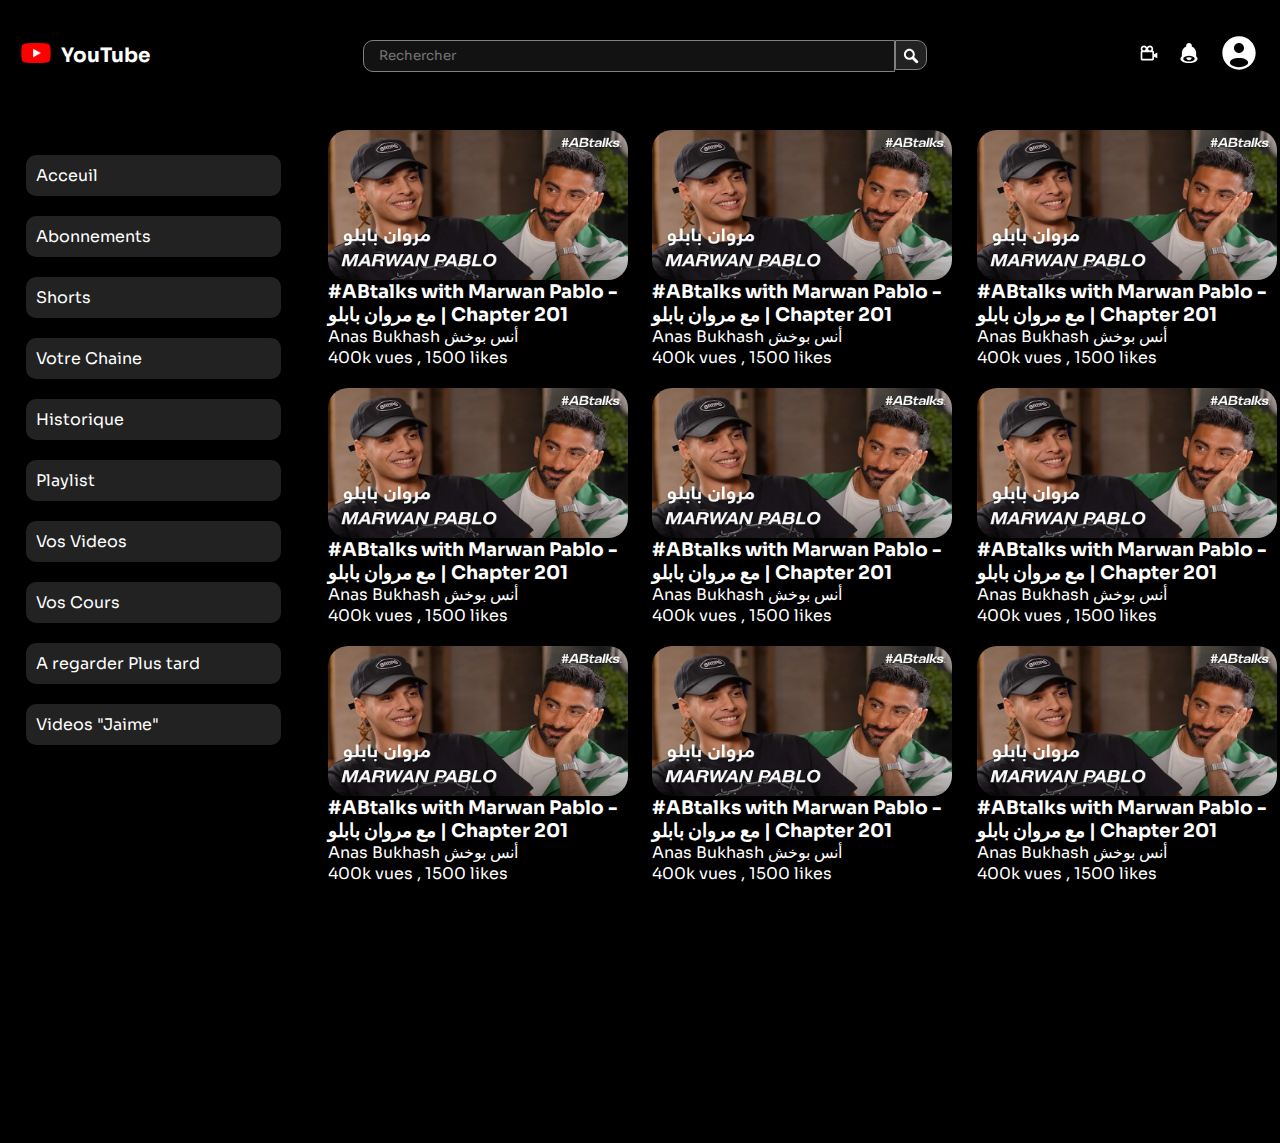
<file: code_seance5/index.html>
<!DOCTYPE html>
<html lang="en">
  <head>
    <title>YouTube</title>
    <link rel="stylesheet" href="style.css" />
  </head>
  <body>
    <div class="container">
      <div class="item navbar">
        <div class="logo">
          <img src="Youtube_logo.png" alt="Youtube Logo" />
          <p>YouTube</p>
        </div>
        <div class="searchBar">
          <input type="text" placeholder="Rechercher" />
          <button>
            <svg width="20px" height="20px" viewBox="0 0 20 20" fill="none" xmlns="http://www.w3.org/2000/svg">
            <path fill-rule="evenodd" clip-rule="evenodd" d="M4.47487 4.4749C2.32698 6.62279 2.32698 10.1052 4.47487 12.2531C6.62275 14.401 10.1052 14.401 12.253 12.2531C14.4009 10.1052 14.4009 6.62279 12.253 4.4749C10.1052 2.32702 6.62275 2.32702 4.47487 4.4749ZM10.8388 10.8389C9.47199 12.2057 7.25591 12.2057 5.88908 10.8389C4.52224 9.47203 4.52224 7.25595 5.88908 5.88912C7.25591 4.52228 9.47199 4.52228 10.8388 5.88912C12.2057 7.25595 12.2057 9.47203 10.8388 10.8389Z" fill="#fff"/>
            <path d="M11.1924 13.3137C10.6066 12.7279 10.6066 11.7782 11.1924 11.1924C11.7782 10.6066 12.7279 10.6066 13.3137 11.1924L16.8492 14.7279C17.435 15.3137 17.435 16.2635 16.8492 16.8492C16.2635 17.435 15.3137 17.435 14.7279 16.8492L11.1924 13.3137Z" fill="#fff"/>
            </svg>
        </button>
        </div>
        <div class="menu">
          <div class="camera">
            <svg
              fill="#fff"
              width="20px"
              height="20px"
              viewBox="0 0 24 24"
              xmlns="http://www.w3.org/2000/svg"
            >
              <path
                d="M18 11c0-.959-.68-1.761-1.581-1.954C16.779 8.445 17 7.75 17 7c0-2.206-1.794-4-4-4-1.517 0-2.821.857-3.5 2.104C8.821 3.857 7.517 3 6 3 3.794 3 2 4.794 2 7c0 .902.312 1.727.817 2.396A1.994 1.994 0 0 0 2 11v8c0 1.103.897 2 2 2h12c1.103 0 2-.897 2-2v-2.638l4 2v-7l-4 2V11zm-5-6c1.103 0 2 .897 2 2s-.897 2-2 2-2-.897-2-2 .897-2 2-2zM6 5c1.103 0 2 .897 2 2s-.897 2-2 2-2-.897-2-2 .897-2 2-2zM4 19v-8h12l.002 8H4z"
              />
            </svg>
          </div>

          <div class="ringBell">
            <svg
              fill="#fff"
              width="20px"
              height="20px"
              viewBox="0 0 32 32"
              version="1.1"
              xmlns="http://www.w3.org/2000/svg"
            >
              <title>bell</title>
              <path
                d="M2.272 25.152q0 1.888 1.856 3.456t4.992 2.496 6.88 0.896 6.88-0.896 4.992-2.496 1.856-3.456q0-2.016-2.304-3.776v-5.376q0-3.488-1.92-6.336t-5.024-4.16q0.096-0.448 0.096-0.928 0-1.888-1.344-3.232t-3.232-1.344-3.232 1.344-1.344 3.232q0 0.32 0.096 0.928-3.104 1.312-5.024 4.16t-1.92 6.336v5.376q-2.304 1.76-2.304 3.776zM6.848 25.152q0-1.248 1.248-2.304t3.328-1.664 4.576-0.608 4.576 0.608 3.328 1.664 1.248 2.304-1.248 2.304-3.328 1.664-4.576 0.608-4.576-0.608-3.328-1.664-1.248-2.304zM11.52 23.744q0.32 1.568 1.568 2.624t2.912 1.056 2.912-1.056 1.568-2.624q-1.952-0.864-4.48-0.864t-4.48 0.864z"
              ></path>
            </svg>
          </div>
          <div class="userPhoto">
            <svg
              width="40px"
              height="40px"
              viewBox="0 0 24 24"
              fill="none"
              xmlns="http://www.w3.org/2000/svg"
            >
              <path
                fill-rule="evenodd"
                clip-rule="evenodd"
                d="M22 12C22 17.5228 17.5228 22 12 22C6.47715 22 2 17.5228 2 12C2 6.47715 6.47715 2 12 2C17.5228 2 22 6.47715 22 12ZM15 9C15 10.6569 13.6569 12 12 12C10.3431 12 9 10.6569 9 9C9 7.34315 10.3431 6 12 6C13.6569 6 15 7.34315 15 9ZM12 20.5C13.784 20.5 15.4397 19.9504 16.8069 19.0112C17.4108 18.5964 17.6688 17.8062 17.3178 17.1632C16.59 15.8303 15.0902 15 11.9999 15C8.90969 15 7.40997 15.8302 6.68214 17.1632C6.33105 17.8062 6.5891 18.5963 7.19296 19.0111C8.56018 19.9503 10.2159 20.5 12 20.5Z"
                fill="#fff"
              />
            </svg>
          </div>
        </div>
      </div>

      <div class="item sidebar">
        <ul>
            <li>Acceuil</li>
            <li>Abonnements</li>
            <li>Shorts</li>
            <li>Votre Chaine</li>
            <li>Historique</li>
            <li>Playlist</li>
            <li>Vos Videos</li>
            <li>Vos Cours</li>
            <li>A regarder Plus tard</li>
            <li>Videos "Jaime"</li>
        </ul>


      </div>





      <div class="item c1 card">

        <img src="hq720.webp" alt="thumbnail">
       <div class="cardText">
         <h3>#ABtalks with Marwan Pablo - مع مروان بابلو | Chapter 201 </h3>
        <p>Anas Bukhash أنس بوخش</p>
        <p>400k vues , 1500 likes</p>
       </div>
      </div>





      <div class="item c2 card">
        <img src="hq720.webp" alt="thumbnail">
        <div class="cardText">
          <h3>#ABtalks with Marwan Pablo - مع مروان بابلو | Chapter 201 </h3>
         <p>Anas Bukhash أنس بوخش</p>
         <p>400k vues , 1500 likes</p>
        </div>
      </div>
      <div class="item c3 card">
        <img src="hq720.webp" alt="thumbnail">
        <div class="cardText">
          <h3>#ABtalks with Marwan Pablo - مع مروان بابلو | Chapter 201 </h3>
         <p>Anas Bukhash أنس بوخش</p>
         <p>400k vues , 1500 likes</p>
        </div>
      </div>
      <div class="item c4 card">
        <img src="hq720.webp" alt="thumbnail">
        <div class="cardText">
          <h3>#ABtalks with Marwan Pablo - مع مروان بابلو | Chapter 201 </h3>
         <p>Anas Bukhash أنس بوخش</p>
         <p>400k vues , 1500 likes</p>
        </div>
      </div>
      <div class="item c5 card">
        <img src="hq720.webp" alt="thumbnail">
        <div class="cardText">
          <h3>#ABtalks with Marwan Pablo - مع مروان بابلو | Chapter 201 </h3>
         <p>Anas Bukhash أنس بوخش</p>
         <p>400k vues , 1500 likes</p>
        </div>
      </div>
      <div class="item c6 card">
        <img src="hq720.webp" alt="thumbnail">
        <div class="cardText">
          <h3>#ABtalks with Marwan Pablo - مع مروان بابلو | Chapter 201 </h3>
         <p>Anas Bukhash أنس بوخش</p>
         <p>400k vues , 1500 likes</p>
        </div>
      </div>
      <div class="item c7 card">
        <img src="hq720.webp" alt="thumbnail">
        <div class="cardText">
          <h3>#ABtalks with Marwan Pablo - مع مروان بابلو | Chapter 201 </h3>
         <p>Anas Bukhash أنس بوخش</p>
         <p>400k vues , 1500 likes</p>
        </div>
      </div>
      <div class="item c8 card">
        <img src="hq720.webp" alt="thumbnail">
        <div class="cardText">
          <h3>#ABtalks with Marwan Pablo - مع مروان بابلو | Chapter 201 </h3>
         <p>Anas Bukhash أنس بوخش</p>
         <p>400k vues , 1500 likes</p>
        </div>
      </div>
      <div class="item c9 card">
        <img src="hq720.webp" alt="thumbnail">
        <div class="cardText">
          <h3>#ABtalks with Marwan Pablo - مع مروان بابلو | Chapter 201 </h3>
         <p>Anas Bukhash أنس بوخش</p>
         <p>400k vues , 1500 likes</p>
        </div>
      </div>
      <div class="item footer">Footer</div>
    </div>
  </body>
</html>
</file>
<file: code_seance5/style.css>
@import url('https://fonts.googleapis.com/css2?family=Sora:wght@100..800&display=swap');

* {
 margin: 0;
 padding: 0;
 font-family: Sora;
}

body{
    height: 100vh;
}

.container {
    background-color: black;
    padding: 1px;
    display: grid;
    grid-template-columns: repeat(4,1fr);
    grid-template-rows: repeat(9,1fr);
    gap: 20px;
    grid-template-areas: 
    "navbar navbar navbar navbar"
    "sidebar c1 c2 c3"
    "sidebar c1 c2 c3"
    "sidebar c4 c5 c6"
    "sidebar c4 c5 c6"
    "sidebar c7 c8 c9"
    "sidebar c7 c8 c9"
    "footer footer footer footer"
    "footer footer footer footer"
    ;
}

.item {
    border-radius: 20px;
}


.navbar {
    grid-area: navbar;
    display: flex;
    justify-content: space-between;
    align-items: center;
    padding: 0 20px;
    background-color: black;
    color: white;
}

.navbar .menu {
    display: flex;
    gap: 20px;
    justify-content: space-between;
    align-items: center;
  
}
.navbar .logo img {
    width: 30px;
    height: 20px;
   

}

.navbar .logo{
    display: flex;
    gap: 10px;
}

.navbar .logo p {
    font-size: 20px;
    font-weight: bold;
}


.navbar .searchBar {
    display: flex;
    align-items: centre;
    justify-content: center;
}


.navbar .searchBar input {
    background-color: #121212;
    border: solid gray 1px;
    border-radius: 10px 0 0 10px;
    width: 500px;
    height: 30px;
    padding: 0 15px;
}

.navbar .searchBar button {
    border-radius: 0  10px 10px 0;
    background-color: #222222;
    border: solid gray 1px;
    height: 30px;
    padding: 5px;
}


.sidebar {
    grid-area: sidebar;
    padding: 25px;
    background-color: black;
}

.sidebar ul {
    list-style: none;
    padding: 0;
    display: flex;
    flex-direction: column;
    gap: 20px;
}

.sidebar ul li {
    padding: 10px;
    background-color: #222222;
    border-radius: 10px;
    color: white;
    cursor: pointer;
}

.card {
    display: flex;
    flex-direction: column;
    justify-content: center;
    align-items: center;
    color: white;
}


.card img {
    width: 300px;
    height: 150px;
    border-radius: 20px;
}

.card .cardText {
    width: 300px;
}

.c1 {
    grid-area: c1;
    
}

.c2 {
    grid-area: c2;
 
}

.c3 {
    grid-area: c3;
}
.c4 {
    grid-area: c4;
}
.c5 {
    grid-area: c5;
}
.c6 {
    grid-area: c6;
}
.c7 {
    grid-area: c7;
}
.c8 {
    grid-area: c8;
}
.c9 {
    grid-area: c9;
}
.footer {
    grid-area: footer;
}
</file>
